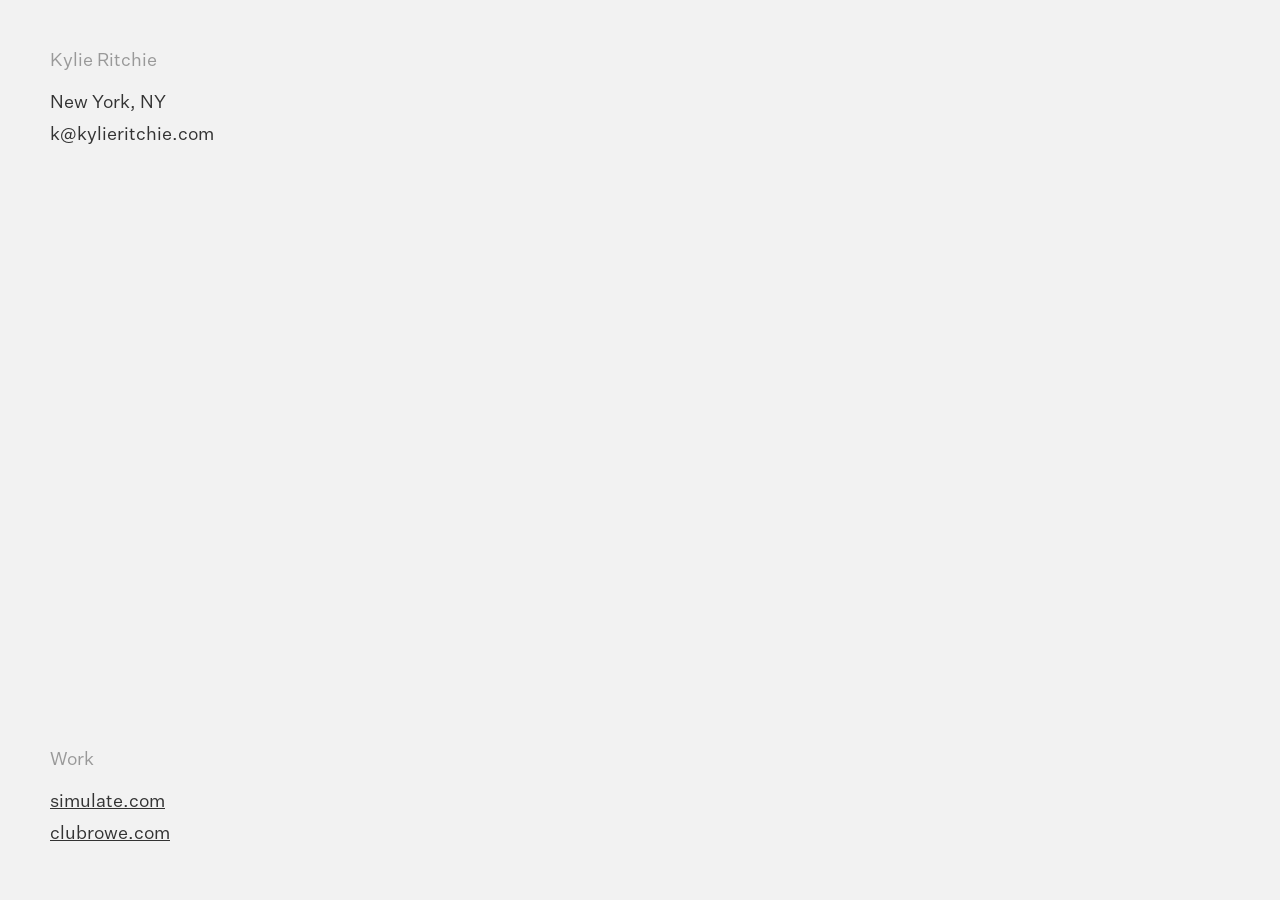
<file: index.html>
<!DOCTYPE html>
<html>
	<head>
		<meta charset="UTF-8">
		<title>Kylie Ritchie</title>
		<link rel="stylesheet" type="text/css" href="style.css">
	</head>
	<body>
		<div id="info" class="container">
			<h1>Kylie Ritchie</h1>
			<p>New York, NY<p>
			<p>k@kylieritchie.com</p>
		</div>
		
		<div id="work" class="container">
			<h1>Work</h1>
			
			<!-- <h2>Simulate</h2> -->
			<p><a target="_blank" href="https://simulate.com/">simulate.com</a></p>
			
			<!-- <h2>Rowe</h2> -->
			<p><a target="_blank"  href="https://clubrowe.com/">clubrowe.com</a></p>
			
		</div>
	</body>
</html>
</file>
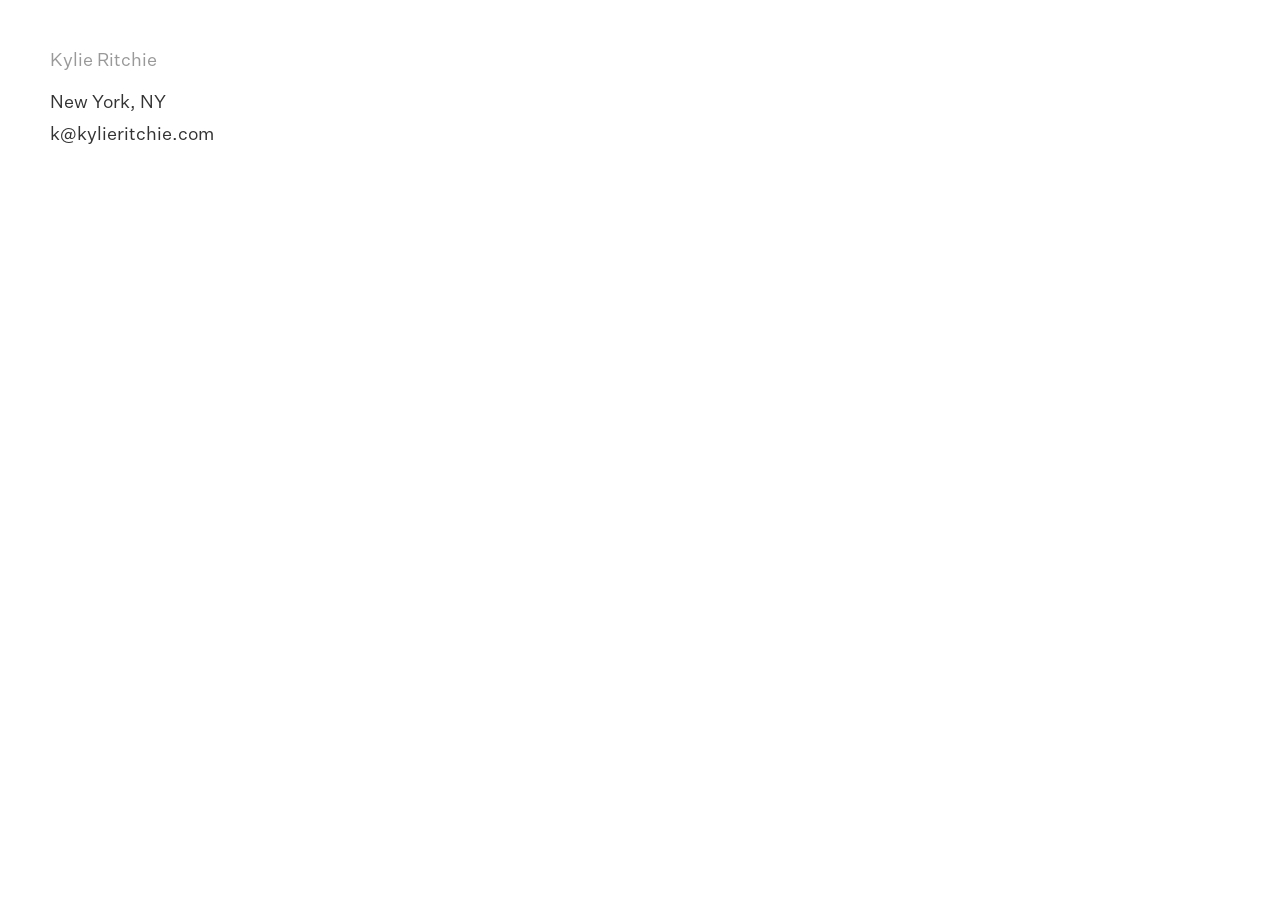
<file: public/index.html>
<!DOCTYPE html>
<html>
	<head>
		<meta charset="UTF-8">
		<meta name="viewport" content="width=device-width, initial-scale=1, viewport-fit=cover"/>
		<title>Kylie Ritchie</title>
		<link rel="stylesheet" type="text/css" href="style.css">
	</head>
	<body>
		<div id="info" class="container">
			<h1>Kylie Ritchie</h1>
			<p>New York, NY<p>
			<p>k@kylieritchie.com</p>
		</div>
		
		<!-- 
		<div id="work" class="container">
			<h1>Work</h1>
			
			<h2>Simulate</h2>
			<p><a target="_blank" href="https://simulate.com/">simulate.com</a></p>
			
			<h2>Rowe</h2>
			<p><a target="_blank"  href="https://clubrowe.com/">clubrowe.com</a></p>
			
		</div>
		-->
		
	</body>
</html>
</file>
<file: style.css>
@font-face {
	font-family: "UntitledSans";
	src: url(fonts/UntitledSans-Regular.otf);
	font-weight: 100;
}

@font-face {
	font-family: "UntitledSans";
	src: url(fonts/UntitledSans-Medium.otf);
	font-weight: 200;
}

body {
	background: #f2f2f2;
	margin: 0;
	padding: 0;
	font-family: "UntitledSans", Helvetica, Arial;
	padding: 50px;
}

a {
	color: #333;
}
h1, h2, p {
	color: #333;
	font-size: 18px;
	padding: 0;
	margin: 0;
}

h1 {
	font-family: "UntitledSans";
	font-weight: 100;
	padding-bottom: 20px;
	color: #999;
}

#work {
	position: absolute;
	bottom: 0;
	margin-bottom: 45px;
}



#work p {
	padding-bottom: 10px;
}

h2, p {
	font-weight: 100;
	padding-bottom: 5px;
}
</file>
<file: public/style.css>
@font-face {
	font-family: "UntitledSans";
	src: url(fonts/UntitledSans-Regular.otf);
	font-weight: 100;
}

@font-face {
	font-family: "UntitledSans";
	src: url(fonts/UntitledSans-Medium.otf);
	font-weight: 200;
}

body {
	background: #fff;
	margin: 0;
	padding: 0;
	font-family: "UntitledSans", Helvetica, Arial;
	padding: 50px;
}

a {
	color: #333;
}
h1, h2, p {
	color: #333;
	font-size: 18px;
	padding: 0;
	margin: 0;
}

h1 {
	font-family: "UntitledSans";
	font-weight: 100;
	padding-bottom: 20px;
	color: #999;
}

#work {
	position: absolute;
	bottom: 0;
	margin-bottom: 45px;
}



#work p {
	padding-bottom: 10px;
}

h2, p {
	font-weight: 100;
	padding-bottom: 5px;
}
</file>
